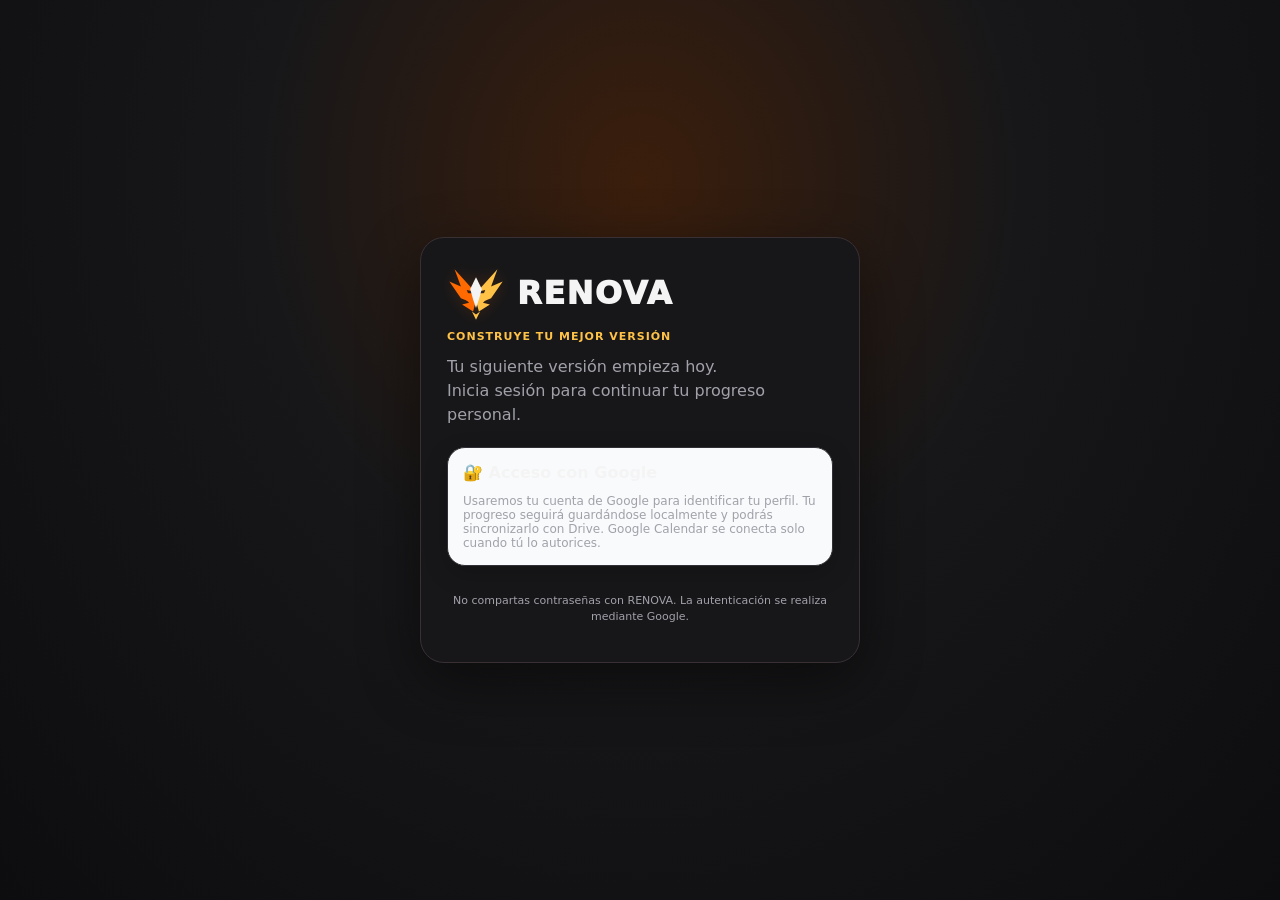
<file: Index.html>
<!doctype html>
<html lang="es">
<head>
<meta charset="utf-8">
<meta name="viewport" content="width=device-width,initial-scale=1,viewport-fit=cover">
<meta name="theme-color" content="#0D0D0F">
<meta name="apple-mobile-web-app-capable" content="yes">
<meta name="apple-mobile-web-app-status-bar-style" content="black-translucent">
<meta name="apple-mobile-web-app-title" content="RENOVA">
<link rel="manifest" href="manifest.webmanifest">
<link rel="icon" href="icon-192.png">
<title>RENOVA · Construye tu mejor versión</title>
<style>
:root{--bg:#0D0D0F;--card:#171719;--ink:#F4F4F5;--muted:#A1A1AA;--line:#303036;--accent:#FF6A00;--ok:#22C55E;--warn:#FFC247;--danger:#EF4444;--phoenix:#FF6A00;--phoenix-gold:#FFC247}
*{box-sizing:border-box}html{background:var(--bg)}body{margin:0;font-family:system-ui,-apple-system,Segoe UI,Roboto,Arial,sans-serif;color:var(--ink);background:radial-gradient(ellipse at top,#21150f 0%,var(--bg) 48%);padding-bottom:92px}
header{position:sticky;top:0;z-index:10;background:rgba(13,13,15,.92);backdrop-filter:blur(14px);padding:14px 16px 10px;border-bottom:1px solid var(--line)}
.top{display:flex;justify-content:space-between;align-items:center;gap:12px}.brand{font-weight:950;font-size:24px;letter-spacing:1.5px;color:var(--ink)}.sub{font-size:12px;color:var(--muted)}
.xp{font-size:12px;font-weight:800;background:#21150f;border:1px solid #5b321b;color:#ffc247;padding:7px 10px;border-radius:999px}
main{max-width:720px;margin:auto;padding:14px 14px 24px}.screen{display:none}.screen.active{display:block}
h1{font-size:28px;line-height:1.05;margin:8px 0 4px}.lead{color:var(--muted);margin:0 0 16px}
.card{background:linear-gradient(145deg,#19191c,#141416);border:1px solid var(--line);border-radius:18px;padding:15px;margin:10px 0;box-shadow:0 8px 24px rgba(0,0,0,.18)}
.row{display:flex;justify-content:space-between;align-items:center;gap:10px}.grid{display:grid;grid-template-columns:repeat(2,1fr);gap:10px}.stat{padding:13px;border-radius:15px;background:#202023;border:1px solid var(--line)}.num{font-size:24px;font-weight:900}.label{font-size:12px;color:var(--muted)}
.progress{height:10px;background:#303034;border-radius:999px;overflow:hidden}.bar{height:100%;background:linear-gradient(90deg,#ff6a00,#ffc247);width:0;transition:.25s}
.check{display:flex;align-items:center;gap:12px;padding:13px 0;border-bottom:1px solid var(--line)}.check:last-child{border:0}.check input{width:23px;height:23px;accent-color:#ff6a00}.check span{flex:1}.done{text-decoration:line-through;color:var(--muted)}
button,.btn{border:0;border-radius:12px;padding:11px 13px;font-weight:850;background:linear-gradient(100deg,#ff6a00,#ff8c22);color:#111113;cursor:pointer}.btn.secondary{background:#242427;color:#f4f4f5;border:1px solid var(--line)}.btn.danger{background:#3a1717;color:#fecaca;border:1px solid #6b2525}
input,textarea,select{width:100%;padding:11px 12px;border:1px solid #414146;border-radius:12px;background:#202023;color:var(--ink);font:inherit}textarea{min-height:95px;resize:vertical}
.formgrid{display:grid;grid-template-columns:1fr 1fr;gap:10px}.full{grid-column:1/-1}
.tag{font-size:11px;font-weight:800;border-radius:999px;padding:5px 8px;background:#352114;color:#ffc247}
.agenda-grid{display:grid;grid-template-columns:1fr 1fr;gap:8px}.agenda-item{border:1px solid var(--line);border-radius:14px;padding:11px;background:#202023}.agenda-time{font-size:12px;font-weight:900}.agenda-title{font-weight:800;margin-top:3px}.menu-box{border:1px solid var(--line);border-radius:14px;padding:12px;margin:9px 0}.menu-day{font-size:12px;color:var(--muted);font-weight:800}.menu-title{font-weight:900;margin:3px 0 5px}.pill-row{display:flex;gap:7px;flex-wrap:wrap}.pill{padding:7px 9px;border:1px solid var(--line);border-radius:999px;background:#242427;font-size:11px;font-weight:800}.mail-actions{display:grid;grid-template-columns:1fr 1fr;gap:8px}.mail-note{border-left:3px solid var(--ink);padding-left:10px}.nav{position:fixed;bottom:0;left:0;right:0;z-index:20;background:rgba(18,18,20,.97);backdrop-filter:blur(14px);border-top:1px solid var(--line);display:grid;grid-template-columns:repeat(7,1fr);padding:8px max(8px,env(safe-area-inset-left)) calc(8px + env(safe-area-inset-bottom));max-width:720px;margin:auto}
.nav button{background:transparent;color:#a1a1aa;padding:8px 3px;font-size:11px}.nav button.active{color:#ffc247;font-weight:900}.ico{display:block;font-size:19px;margin-bottom:2px}
.exercise{border:1px solid var(--line);border-radius:14px;padding:12px;margin:9px 0}.exercise .name{font-weight:900}.two{display:grid;grid-template-columns:1fr 1fr;gap:8px;margin-top:8px}
.toast{position:fixed;left:50%;bottom:82px;transform:translateX(-50%);background:#ffc247;color:#111113;padding:10px 14px;border-radius:999px;font-size:12px;display:none;z-index:30}.toast.show{display:block}
.small{font-size:12px;color:var(--muted)}.center{text-align:center}.empty{padding:24px;text-align:center;color:var(--muted)}
.account-chip{font-size:11px;font-weight:800;background:#242427;border:1px solid var(--line);color:#f4f4f5;padding:6px 9px;border-radius:999px;margin-top:5px;max-width:180px;overflow:hidden;text-overflow:ellipsis;white-space:nowrap}
.login-overlay{position:fixed;inset:0;z-index:100;background:radial-gradient(ellipse at 50% 20%,#3b1e0c 0%,#171719 42%,#0d0d0f 100%);display:flex;align-items:center;justify-content:center;padding:22px}
.login-card{width:min(440px,100%);background:#171719;border:1px solid #393034;border-radius:24px;padding:26px;box-shadow:0 18px 60px rgba(0,0,0,.45)}
.login-logo{display:flex;align-items:center;gap:12px;font-size:32px;font-weight:950;letter-spacing:1.5px;color:var(--ink);margin-bottom:8px}.login-logo .renova-mark{width:58px;height:58px}
.login-sub{color:var(--muted);line-height:1.5;margin:0 0 20px}
.google-wrap{display:flex;justify-content:center;margin:16px 0 10px}
.login-note{font-size:11px;color:var(--muted);text-align:center;line-height:1.45}
.profile-card{border-radius:20px}
.profile-main{display:flex;align-items:center;gap:12px}
.profile-avatar{width:46px;height:46px;border-radius:50%;display:flex;align-items:center;justify-content:center;background:#352114;color:#ffc247;font-size:22px;font-weight:900;overflow:hidden}
.profile-avatar img{width:100%;height:100%;object-fit:cover}
.profile-info{min-width:0;flex:1}
.profile-greeting{font-size:18px;font-weight:900;letter-spacing:-.3px}
.profile-email{overflow:hidden;text-overflow:ellipsis;white-space:nowrap}
.profile-status{font-size:11px;font-weight:800;margin-top:3px}
.profile-actions{display:flex;gap:8px;margin-top:12px}
.profile-actions .btn{flex:1;padding:10px 8px}


@media(min-width:600px){main{padding-left:20px;padding-right:20px}.nav{border-left:1px solid var(--line);border-right:1px solid var(--line);border-radius:18px 18px 0 0}}

/* RENOVA — identidad del fénix */
.renova-mark{width:42px;height:42px;flex:none;filter:drop-shadow(0 0 8px rgba(255,106,0,.18))}
.renova-mark .wing{fill:var(--phoenix,#FF6A00)}
.renova-mark .gold{fill:var(--phoenix-gold,#FFC247)}
.renova-mark .core{fill:#F4F4F5}
.renova-brand{display:flex;align-items:center;gap:10px;font-size:24px;font-weight:950;letter-spacing:1.5px;color:var(--ink)}
.renova-tagline{font-size:11px;letter-spacing:.3px;color:var(--muted);margin-top:3px}
.login-logo{display:flex;align-items:center;gap:12px;font-size:32px;font-weight:950;letter-spacing:1.5px;color:var(--ink);margin-bottom:8px}
.login-logo .renova-mark{width:58px;height:58px}

</style>
</head>
<body>

<div class="login-overlay" id="loginOverlay">
  <div class="login-card">
    <div class="login-logo"><svg class="renova-mark" viewBox="0 0 100 100" role="img" aria-label="Fénix RENOVA">
<path class="wing" d="M48 48 13 9 24 39 4 30 24 59 43 67 34 45Z"/>
<path class="gold" d="M52 48 87 9 76 39 96 30 76 59 57 67 66 45Z"/>
<path class="wing" d="M46 51 20 49 38 67 26 70 45 82 50 63Z"/>
<path class="gold" d="M54 51 80 49 62 67 74 70 55 82 50 63Z"/>
<path class="core" d="M50 23 60 43 55 61 50 76 45 61 40 43Z"/>
<path class="gold" d="M43 82 50 96 57 82 50 87Z"/>
</svg>
<span>RENOVA</span></div>
<div class="renova-tagline" style="color:#FFC247;font-weight:800;letter-spacing:1px;margin-bottom:12px">CONSTRUYE TU MEJOR VERSIÓN</div>
    <p class="login-sub">Tu siguiente versión empieza hoy.<br>Inicia sesión para continuar tu progreso personal.</p>
    <div class="card" style="margin:0 0 14px;background:#f9fafb">
      <b>🔐 Acceso con Google</b>
      <p class="small" style="margin-bottom:0">Usaremos tu cuenta de Google para identificar tu perfil. Tu progreso seguirá guardándose localmente y podrás sincronizarlo con Drive. Google Calendar se conecta solo cuando tú lo autorices.</p>
    </div>
    <div class="google-wrap"><div id="googleSignInButton"></div></div>
    <p class="login-note">No compartas contraseñas con RENOVA. La autenticación se realiza mediante Google.</p>
  </div>
</div>


<div class="card profile-card" id="profileCard" style="display:none;margin:12px 18px 0">
  <div class="profile-main">
    <div class="profile-avatar" id="profileAvatar">👤</div>
    <div class="profile-info">
      <div class="profile-greeting">Hola, <span id="profileName">Alexander</span> 👋</div>
      <div class="small" id="profileEmail">Cuenta de Google</div>
      <div class="profile-status" id="profileStatus">🔐 Sesión activa</div>
    </div>
  </div>
  <div class="profile-actions">
    <button class="btn secondary" onclick="showAccountInfo()">Mi cuenta</button>
    <button class="btn secondary" onclick="logoutReset12()">Cerrar sesión</button>
  </div>
</div>
<header><div class="top"><div><div class="renova-brand"><svg class="renova-mark" viewBox="0 0 100 100" role="img" aria-label="Fénix RENOVA">
<path class="wing" d="M48 48 13 9 24 39 4 30 24 59 43 67 34 45Z"/>
<path class="gold" d="M52 48 87 9 76 39 96 30 76 59 57 67 66 45Z"/>
<path class="wing" d="M46 51 20 49 38 67 26 70 45 82 50 63Z"/>
<path class="gold" d="M54 51 80 49 62 67 74 70 55 82 50 63Z"/>
<path class="core" d="M50 23 60 43 55 61 50 76 45 61 40 43Z"/>
<path class="gold" d="M43 82 50 96 57 82 50 87Z"/>
</svg>
<span>RENOVA</span></div><div class="renova-tagline">Construye tu mejor versión.</div><div class="sub">84 días · constancia sobre perfección</div></div><div><div class="xp" id="xpPill">0 XP · Nivel 1</div><div class="account-chip" id="accountChip" style="display:none"></div><div class="sub" style="text-align:right;margin-top:3px">🟠 Datos guardados en este dispositivo</div></div></div></header>

<main>
<section id="home" class="screen active">
  <h1>Hoy importa.</h1><p class="lead" id="todayLabel"></p>
  <div class="card">
    <div class="row"><b>Progreso de hoy</b><span id="dayPct">0%</span></div>
    <div class="progress" style="margin-top:10px"><div class="bar" id="dayBar"></div></div>
  </div>
  <div class="grid">
    <div class="stat"><div class="num" id="streak">0</div><div class="label">días de racha</div></div>
    <div class="stat"><div class="num" id="dayNum">1/84</div><div class="label">día del RESET</div></div>
    <div class="stat"><div class="num" id="weightHome">—</div><div class="label">peso actual</div></div>
    <div class="stat"><div class="num" id="waistHome">—</div><div class="label">cintura</div></div>
  </div>
  <div class="card"><div class="row"><b>Mensaje del día</b><span class="tag">RENOVA</span></div><p id="quote">No necesitas hacerlo perfecto. Necesitas hacerlo hoy.</p></div>
  <button style="width:100%;margin-top:4px" onclick="show('check')">✓ HACER MI CHECKLIST</button><button class="btn secondary" style="width:100%;margin-top:8px" onclick="show('agenda')">📅 VER MI AGENDA</button>
</section>

<section id="check" class="screen">
  <h1>Checklist</h1><p class="lead">Marca lo que sí hiciste. Sin drama si algo queda pendiente.</p>
  <div class="card" id="checks"></div>
  <div class="card"><div class="row"><b>➕ Mis hábitos</b><span class="tag">Personalizable</span></div><p class="small">Agrega acciones que quieras convertir en parte del RESET.</p><div class="two"><input id="newHabit" placeholder="Ej. 10 min de lectura"><button class="btn" onclick="addHabit()">Agregar</button></div><div id="customHabits" style="margin-top:8px"></div></div>
  <div class="card">
    <b>Datos rápidos</b>
    <div class="formgrid" style="margin-top:10px">
      <div><label class="small">Pasos</label><input id="steps" type="number" min="0" placeholder="8000"></div>
      <div><label class="small">Agua (L)</label><input id="water" type="number" min="0" step=".1" placeholder="2.5"></div>
      <div><label class="small">Sueño (h)</label><input id="sleep" type="number" min="0" step=".1" placeholder="7"></div>
      <div><label class="small">Calorías (opcional)</label><input id="calories" type="number" min="0" placeholder="2000"></div>
      <div class="full"><label class="small">Nota del día</label><textarea id="note" placeholder="¿Cómo te fue hoy?"></textarea></div>
    </div>
    <button style="margin-top:10px;width:100%" onclick="saveDay()">Guardar día</button>
  </div>
</section>

<section id="food" class="screen">
  <h1>Nutrición</h1><p class="lead">Menús rotativos, cantidades claras y opciones sencillas. Sin pescado.</p>
  <div class="card"><b>Objetivo inicial</b><div class="grid" style="margin-top:10px">
    <div class="stat"><div class="num">≈ 2.000</div><div class="label">kcal orientativas</div></div>
    <div class="stat"><div class="num">150–170 g</div><div class="label">proteína/día</div></div>
  </div><p class="small" style="margin-bottom:0">Es un punto de partida, no una prescripción médica. Ajusta según evolución y acompañamiento profesional.</p></div>
  <div class="card"><div class="row"><b>Menú de hoy</b><span class="tag" id="menuDayTag">Día 1</span></div><div id="todayMenu"></div></div>
  <div class="card"><b>Rotación de 7 días</b><div id="weekMenus"></div></div>
  <div class="card"><div class="row"><b>🛒 Lista de compras</b><button class="btn secondary" onclick="generateShoppingList()">Generar</button></div><div id="shoppingList" class="small" style="margin-top:10px">Genera una lista según los menús de la semana.</div></div>
</section>

<section id="gym" class="screen">
  <h1>Entrenamiento</h1><p class="lead">Vuelve progresivamente. La primera meta es recuperar el hábito.</p>
  <div class="card"><b>Semana actual</b><p class="small">Objetivo: fuerza 4 días la primera semana y subir gradualmente. Si hay dolor inusual, detente y consulta.</p></div>
  <div id="exercises"></div>
</section>

<section id="agenda" class="screen">
  <h1>Mi agenda</h1><p class="lead">Organiza comida, entrenamiento, descanso y mediciones. Puedes llevarlo a Google Calendar.</p>
  <div class="card"><div class="row"><b>Google Calendar</b><span class="tag" id="calendarTag">LOCAL</span></div><p class="small">RENOVA solo accederá a Calendar cuando pulses conectar. Podrá consultar y crear eventos en tus calendarios autorizados.</p><div class="two"><button class="btn secondary" onclick="connectCalendar()">📅 Conectar</button><button class="btn" onclick="syncCalendarWeek()">☁️ Sincronizar semana</button></div><div id="calendarStatus" class="small" style="margin-top:8px"></div></div>
  <div class="card"><div class="row"><b>Agenda de hoy</b><span class="tag">RENOVA</span></div><div id="todayAgenda" class="agenda-grid" style="margin-top:10px"></div></div>
  <div class="card"><div class="row"><b>➕ Nueva reunión / evento</b><span class="tag">CALENDAR</span></div>
    <div class="formgrid" style="margin-top:10px">
      <div style="grid-column:1/-1"><label class="small">Título</label><input id="eventTitle" placeholder="Ej. Reunión equipo JSA"></div>
      <div><label class="small">Fecha</label><input id="eventDate" type="date"></div>
      <div><label class="small">Hora inicio</label><input id="eventStart" type="time" value="08:00" onchange="calcEventTimes()"></div>
      <div><label class="small">Duración</label><select id="eventDuration" onchange="calcEventTimes()"><option value="30">30 min</option><option value="45">45 min</option><option value="60" selected>1 hora</option><option value="90">1 h 30 min</option><option value="120">2 horas</option><option value="custom">Personalizada</option></select></div>
      <div id="eventEndWrap" style="display:none"><label class="small">Hora fin</label><input id="eventEnd" type="time" value="09:00"></div>
      <div style="grid-column:1/-1"><label class="small">Lugar</label><input id="eventLocation" placeholder="Ej. Oficina SuperGIROS Cartagena"></div>
      <div style="grid-column:1/-1"><label class="small">Invitados (correos separados por coma)</label><input id="eventAttendees" type="text" placeholder="correo@ejemplo.com"></div>
      <div><label class="small">Recordatorio</label><select id="eventReminder"><option value="10">10 min antes</option><option value="30" selected>30 min antes</option><option value="60">1 hora antes</option><option value="1440">1 día antes</option></select></div>
      <div><label class="small">Repetición</label><select id="eventRepeat"><option value="none" selected>No repetir</option><option value="weekly">Cada semana</option><option value="monthly">Cada mes</option></select></div>
      <div style="grid-column:1/-1;display:flex;gap:8px;align-items:center"><input id="eventMeet" type="checkbox" style="width:auto"><label for="eventMeet" class="small">🎥 Crear enlace de Google Meet</label></div>
      <div style="grid-column:1/-1"><label class="small">Descripción</label><textarea id="eventDescription" rows="3" placeholder="Agenda, temas o notas de la reunión"></textarea></div>
    </div>
    <button class="btn" style="width:100%;margin-top:10px" onclick="createCalendarEventFromForm()">📅 Agendar en Google Calendar</button>
    <div id="eventCreateStatus" class="small" style="margin-top:8px"></div>
  </div>
  <div class="card"><b>Próximos eventos de Google Calendar</b><div id="calendarEvents" class="small" style="margin-top:10px"><div class="empty">Conecta Calendar para ver tus próximos eventos.</div></div></div>
  <div class="card"><b>Horarios personalizables</b><div class="formgrid" style="margin-top:10px"><div><label class="small">Desayuno</label><input id="timeBreakfast" type="time" value="07:00"></div><div><label class="small">Almuerzo</label><input id="timeLunch" type="time" value="13:00"></div><div><label class="small">Entrenamiento</label><input id="timeGym" type="time" value="19:00"></div><div><label class="small">Cena</label><input id="timeDinner" type="time" value="21:15"></div><div><label class="small">Dormir</label><input id="timeSleep" type="time" value="23:00"></div><div><label class="small">Medición semanal</label><input id="timeMeasure" type="time" value="06:00"></div></div><button class="btn secondary" style="width:100%;margin-top:10px" onclick="saveAgendaSettings()">Guardar horarios</button></div>
</section>

<section id="mail" class="screen">
  <h1>Correo corporativo</h1>
  <p class="lead">Acceso rápido a tu correo Zimbra y herramientas para convertir correos en acciones.</p>
  <div class="card">
    <div class="row"><b>📧 Zimbra</b><span class="tag">CORPORATIVO</span></div>
    <p class="small">Tu correo está alojado en Zimbra. RENOVA no guarda tu contraseña ni la expone en GitHub.</p>
    <div class="mail-actions" style="margin-top:10px">
      <a class="btn" href="https://correo.sithonduras.com/" target="_blank" rel="noopener">📥 Abrir correo</a>
      <button class="btn secondary" onclick="openZimbraCompose()">✉️ Redactar</button>
    </div>
  </div>
  <div class="card">
    <div class="row"><b>🔐 Conexión segura</b><span class="tag">IMAP</span></div>
    <div class="pill-row" style="margin-top:10px"><span class="pill">Servidor: mail.sithonduras.com</span><span class="pill">Puerto: 993</span><span class="pill">SSL/TLS</span></div>
    <p class="small mail-note" style="margin-top:10px">La lectura y envío directos dentro de RESET 12 requieren un backend seguro o una API de Zimbra habilitada por TI. No introduzcas tu contraseña aquí mientras esa conexión no esté implementada.</p>
  </div>
  <div class="card">
    <div class="row"><b>📅 Correo → Agenda</b><span class="tag">PRODUCTIVIDAD</span></div>
    <p class="small">Cuando recibas una invitación o una reunión, abre el correo y usa Google Calendar desde la pestaña Agenda para crear el evento. En la siguiente fase podremos automatizar este flujo si TI habilita la API de Zimbra.</p>
    <button class="btn secondary" style="width:100%;margin-top:8px" onclick="show('agenda')">📅 Ir a Agenda</button>
  </div>
  <div class="card">
    <b>📋 Datos para TI</b>
    <p class="small">Para integrar lectura/envío dentro de RESET 12 necesitamos confirmar SMTP y, si existe, acceso a la API de Zimbra. No necesitamos tu contraseña.</p>
    <button class="btn secondary" style="width:100%;margin-top:8px" onclick="copyMailTech()">📋 Copiar solicitud técnica</button>
    <div id="mailTechStatus" class="small" style="margin-top:8px"></div>
  </div>
</section>

<section id="progress" class="screen">
  <h1>Progreso</h1><p class="lead">Mide tendencia, no un solo número.</p>
  <div class="card">
    <div class="formgrid">
      <div><label class="small">Peso (kg)</label><input id="weight" type="number" step=".1" min="0"></div>
      <div><label class="small">Cintura (cm)</label><input id="waist" type="number" step=".1" min="0"></div>
    </div>
    <button style="width:100%;margin-top:10px" onclick="saveProgress()">Guardar medición</button>
  </div>
  <div class="card"><b>Tendencia</b><div id="trend" style="margin-top:10px"></div></div><div class="card"><b>Historial</b><div id="history"></div></div>
  <div class="card"><div class="row"><b>☁️ Google Drive</b><span class="tag" id="syncTag">LOCAL</span></div>
<p class="small">Tu progreso se guarda en este teléfono. Antes de sincronizar, verifica que el perfil local tenga tus datos actuales. RENOVA actualizará el mismo respaldo para evitar duplicados.</p>
<div class="two" style="margin-top:10px">
  <button class="btn secondary" onclick="connectDrive()">☁️ Conectar Drive</button>
  <button class="btn" onclick="backupDrive()">Guardar ahora</button>
</div>
<div id="driveStatus" class="small" style="margin-top:8px"></div>
</div>
<div class="card"><b>Backup</b><p class="small">Exporta tus datos para no depender de un solo teléfono.</p>
    <div class="two"><button class="btn secondary" onclick="exportData()">Exportar</button><label class="btn secondary center">Importar<input type="file" accept=".json" onchange="importData(event)" style="display:none"></label></div>
  </div>
  <div class="card"><button class="btn danger" style="width:100%" onclick="resetAll()">Borrar todos los datos</button></div>
</section>
</main>

<nav class="nav">
 <button data-tab="home" class="active" onclick="show('home')"><span class="ico">⌂</span>Inicio</button>
 <button data-tab="check" onclick="show('check')"><span class="ico">✓</span>Hoy</button>
 <button data-tab="food" onclick="show('food')"><span class="ico">🍽</span>Comida</button>
 <button data-tab="gym" onclick="show('gym')"><span class="ico">🏋</span>Gym</button>
 <button data-tab="agenda" onclick="show('agenda')"><span class="ico">📅</span>Agenda</button>
 <button data-tab="mail" onclick="show('mail')"><span class="ico">✉️</span>Correo</button>
 <button data-tab="progress" onclick="show('progress')"><span class="ico">↗</span>Progreso</button>
</nav>
<div id="toast" class="toast"></div>

<script src="https://accounts.google.com/gsi/client" async defer></script>
<script>
const BASE_KEY='reset12_v5';
const CLIENT_ID='800988810295-el6fi6505u0djs46um3i681qhdlu8pf2.apps.googleusercontent.com';
let currentUser=null;
let KEY=BASE_KEY;
let startKey='reset12_start';
const checklist=[
 ['water','Tomé suficiente agua'],['protein','Cumplí mi proteína del día'],['meals','Respeté mis 3 comidas'],['steps','Cumplí mis pasos'],['training','Entrené / hice actividad'],['sleep','Dormí lo planificado'],['discipline','Evité picoteos innecesarios'],['mind','Hice algo positivo por mí']
];
const exercises=[
 ['Día 1 · Tren superior','Press pecho','Remo','Press hombro','Jalón al pecho','Bíceps','Tríceps'],
 ['Día 2 · Tren inferior','Prensa','Peso muerto rumano','Extensión de cuádriceps','Curl femoral','Gemelos','Caminata 10–15 min'],
 ['Día 3 · Descanso activo','Caminata 30–45 min','Movilidad 10 min'],
 ['Día 4 · Tren superior','Press inclinado','Remo sentado','Elevaciones laterales','Jalón','Bíceps','Tríceps'],
 ['Día 5 · Tren inferior','Sentadilla/prensa','Peso muerto rumano','Extensión','Curl femoral','Gemelos','Caminata 10–20 min']
];
let data={days:{},measurements:[],xp:0,customHabits:[],agenda:{breakfast:'07:00',lunch:'13:00',gym:'19:00',dinner:'21:15',sleep:'23:00',measure:'06:00'},shoppingList:[]};
function userKey(email,suffix){return suffix+'_'+encodeURIComponent(email.toLowerCase())}
function loadUserData(email){
  const scopedKey=userKey(email,BASE_KEY), scopedStart=userKey(email,'reset12_start');
  if(!localStorage.getItem(scopedKey)){
    const legacy=localStorage.getItem(BASE_KEY);
    if(legacy)localStorage.setItem(scopedKey,legacy);
    const legacyStart=localStorage.getItem('reset12_start');
    if(legacyStart)localStorage.setItem(scopedStart,legacyStart);
  }
  KEY=scopedKey; startKey=scopedStart;
  try{data=JSON.parse(localStorage.getItem(KEY)||'{"days":{},"measurements":[],"xp":0}');data.customHabits ||= [];data.agenda ||= {breakfast:'07:00',lunch:'13:00',gym:'19:00',dinner:'21:15',sleep:'23:00',measure:'06:00'};data.shoppingList ||= []}
  catch{data={days:{},measurements:[],xp:0,customHabits:[],agenda:{breakfast:'07:00',lunch:'13:00',gym:'19:00',dinner:'21:15',sleep:'23:00',measure:'06:00'},shoppingList:[]}}
  data.customHabits ||= []; data.agenda ||= {breakfast:'07:00',lunch:'13:00',gym:'19:00',dinner:'21:15',sleep:'23:00',measure:'06:00'}; data.shoppingList ||= []
}

function today(){
  const d=new Date();
  const y=d.getFullYear(),m=String(d.getMonth()+1).padStart(2,'0'),day=String(d.getDate()).padStart(2,'0');
  return `${y}-${m}-${day}`;
}
function getDay(){data.days[today()] ||= {checks:{},steps:'',water:'',sleep:'',calories:'',note:'',exercises:{}};return data.days[today()]}
let syncTimer=null;
function save(){
  localStorage.setItem(KEY,JSON.stringify(data));
  scheduleAutoBackup();
}
function scheduleAutoBackup(){
  if(!driveToken)return;
  clearTimeout(syncTimer);
  syncTimer=setTimeout(()=>backupDrive(true),1800);
}
function toast(t){let e=document.getElementById('toast');e.textContent=t;e.classList.add('show');setTimeout(()=>e.classList.remove('show'),1600)}
function show(id){
 document.querySelectorAll('.screen').forEach(x=>x.classList.remove('active'));document.getElementById(id).classList.add('active');
 document.querySelectorAll('.nav button').forEach(x=>x.classList.toggle('active',x.dataset.tab===id));
 render();
}
function render(){
 let d=getDay();
 document.getElementById('todayLabel').textContent=new Date().toLocaleDateString('es-CO',{weekday:'long',day:'numeric',month:'long'});
 const n=checklist.filter(x=>d.checks[x[0]]).length,p=Math.round(n/checklist.length*100);
 document.getElementById('dayPct').textContent=p+'%';document.getElementById('dayBar').style.width=p+'%';
 document.getElementById('dayNum').textContent=dayIndex()+'/84';
 document.getElementById('streak').textContent=streak();
 const last=data.measurements.at(-1);document.getElementById('weightHome').textContent=last?last.weight+' kg':'—';document.getElementById('waistHome').textContent=last?last.waist+' cm':'—';
 document.getElementById('xpPill').textContent=data.xp+' XP · Nivel '+(Math.floor(data.xp/500)+1);
 const baseChecks=checklist.map(([k,t])=>`<label class="check"><input type="checkbox" ${d.checks[k]?'checked':''} onchange="toggleCheck('${k}',this.checked)"><span class="${d.checks[k]?'done':''}">${t}</span></label>`).join(''); document.getElementById('checks').innerHTML=baseChecks; document.getElementById('customHabits').innerHTML=(data.customHabits||[]).map((h,i)=>`<div class="check"><input type="checkbox" ${d.checks['custom_'+i]?'checked':''} onchange="toggleCheck('custom_${i}',this.checked)"><span class="${d.checks['custom_'+i]?'done':''}">${h}</span><button class="btn danger" style="padding:6px 8px" onclick="removeHabit(${i})">×</button></div>`).join('');
 ['steps','water','sleep','calories','note'].forEach(k=>document.getElementById(k).value=d[k]||'');
 document.getElementById('weight').value=last?.weight||'';document.getElementById('waist').value=last?.waist||'';
 renderExercises();renderHistory();renderTrend();renderMenus();renderAgenda();renderCalendarEvents();
}
function toggleCheck(k,v){let d=getDay();if(d.checks[k]===v)return;d.checks[k]=v;data.xp+=v?25:-25;if(data.xp<0)data.xp=0;save();render();toast(v?'✓ Hecho · +25 XP':'Marcado como pendiente')}
function saveDay(){let d=getDay();['steps','water','sleep','calories','note'].forEach(k=>d[k]=document.getElementById(k).value);save();toast('Día guardado');render()}
function renderExercises(){
 const idx=((dayIndex()-1)%5), arr=exercises[idx];
 document.getElementById('exercises').innerHTML=`<div class="card"><b>${arr[0]}</b><div class="small">Registra peso y repeticiones para aprender de tu progreso.</div></div>`+
 arr.slice(1).map((name,i)=>{let k='e'+i,v=getDay().exercises[k]||{};return `<div class="exercise"><div class="name">${name}</div><div class="two"><input placeholder="kg" type="number" step=".5" value="${v.kg||''}" onchange="ex('${k}','kg',this.value)"><input placeholder="reps" type="number" value="${v.reps||''}" onchange="ex('${k}','reps',this.value)"></div></div>`}).join('');
}
function ex(k,f,v){getDay().exercises[k]||={};getDay().exercises[k][f]=v;save()}
function saveProgress(){let w=parseFloat(document.getElementById('weight').value),wa=parseFloat(document.getElementById('waist').value);if(!w||!wa){toast('Completa peso y cintura');return}data.measurements.push({date:today(),weight:w,waist:wa});save();toast('Medición guardada');render()}
function renderTrend(){const e=document.getElementById('trend');if(!e)return;if(data.measurements.length<2){e.innerHTML='<div class="empty">Registra al menos 2 mediciones para ver tendencia.</div>';return}const a=data.measurements.slice(-6);const first=a[0],last=a[a.length-1],dw=(last.weight-first.weight).toFixed(1),dc=(last.waist-first.waist).toFixed(1);e.innerHTML=`<div class="grid"><div class="stat"><div class="num">${dw>0?'+':''}${dw} kg</div><div class="label">cambio de peso</div></div><div class="stat"><div class="num">${dc>0?'+':''}${dc} cm</div><div class="label">cambio de cintura</div></div></div><div class="small" style="margin-top:10px">${a.map(x=>`${x.date}: ${x.weight} kg · ${x.waist} cm`).join('<br>')}</div>`}
function renderHistory(){let h=document.getElementById('history');if(!data.measurements.length){h.innerHTML='<div class="empty">Aún no hay mediciones.</div>';return}h.innerHTML=data.measurements.slice().reverse().map(x=>`<div class="check"><span><b>${x.date}</b><br><span class="small">${x.weight} kg · ${x.waist} cm cintura</span></span></div>`).join('')}
function dayIndex(){if(!localStorage.getItem(startKey))localStorage.setItem(startKey,today());let a=new Date(localStorage.getItem(startKey)),b=new Date(today());return Math.min(84,Math.max(1,Math.floor((b-a)/86400000)+1))}
function streak(){
  let s=0;
  const d=new Date();
  d.setHours(12,0,0,0);
  for(let i=0;i<84;i++){
    const k=`${d.getFullYear()}-${String(d.getMonth()+1).padStart(2,'0')}-${String(d.getDate()).padStart(2,'0')}`;
    const x=data.days[k];
    if(!x)break;
    const n=checklist.filter(q=>x.checks?.[q[0]]).length;
    if(n<5)break;
    s++;
    d.setDate(d.getDate()-1);
  }
  return s;
}
function exportData(){let blob=new Blob([JSON.stringify({data,start:localStorage.getItem(startKey)},null,2)],{type:'application/json'}),a=document.createElement('a');a.href=URL.createObjectURL(blob);a.download='RENOVA-backup-'+today()+'.json';a.click();URL.revokeObjectURL(a.href)}
function importData(e){let f=e.target.files[0];if(!f)return;let r=new FileReader();r.onload=()=>{try{let o=JSON.parse(r.result);data=o.data;localStorage.setItem(startKey,o.start||today());save();render();toast('Backup importado')}catch{toast('Archivo no válido')}};r.readAsText(f)}
function resetAll(){if(confirm('¿Borrar todos tus datos de RENOVA? Esta acción no se puede deshacer.')){localStorage.removeItem(KEY);localStorage.removeItem(startKey);location.reload()}}

const MENUS=[
 {title:'Día 1 · Pollo & arroz',items:['Desayuno: 3 huevos + 2 claras + arepa pequeña + fruta','Almuerzo: 180 g pollo + 150 g arroz cocido + ensalada + 1 cdita aceite','Cena: 180 g carne magra + papa mediana + verduras']},
 {title:'Día 2 · Carne & papa',items:['Desayuno: 2 huevos + 120 g claras + avena + banano pequeño','Almuerzo: 180 g carne magra + 250 g papa + ensalada','Cena: 180 g pollo + 120 g arroz cocido + verduras']},
 {title:'Día 3 · Pollo & pasta',items:['Desayuno: tortilla de 3 huevos + queso bajo en grasa + fruta','Almuerzo: 180 g pollo + 140 g pasta cocida + verduras','Cena: 180 g carne magra + 200 g papa + ensalada']},
 {title:'Día 4 · Arroz & huevos',items:['Desayuno: 3 huevos + 2 claras + arepa + fruta','Almuerzo: 180 g carne magra + 150 g arroz + ensalada','Cena: 180 g pollo + 200 g papa + verduras']},
 {title:'Día 5 · Pollo & arepa',items:['Desayuno: 3 huevos + queso + arepa pequeña + fruta','Almuerzo: 180 g pollo + 150 g arroz + ensalada','Cena: 180 g carne magra + papa + verduras']},
 {title:'Día 6 · Flexible controlado',items:['Desayuno: huevos + avena + fruta','Almuerzo: proteína magra 180 g + carbohidrato 1 porción + verduras','Cena: proteína magra 180 g + verduras + carbohidrato pequeño']},
 {title:'Día 7 · Recuperación',items:['Desayuno: huevos + arepa + fruta','Almuerzo: pollo 180 g + arroz 150 g + ensalada','Cena: carne magra 180 g + papa + verduras']}
];
function renderMenus(){const idx=(dayIndex()-1)%7,m=MENUS[idx];const tm=document.getElementById('todayMenu');if(tm)tm.innerHTML=m.items.map(x=>`<div class="check"><span>${x}</span></div>`).join('');const tag=document.getElementById('menuDayTag');if(tag)tag.textContent='Día '+(idx+1);const wm=document.getElementById('weekMenus');if(wm)wm.innerHTML=MENUS.map((x,i)=>`<div class="menu-box"><div class="menu-day">DÍA ${i+1}</div><div class="menu-title">${x.title}</div><div class="small">${x.items.join(' · ')}</div></div>`).join('')}
function generateShoppingList(){const list=['Huevos','Pollo','Carne magra','Arroz','Papa','Avena','Arepas','Pasta','Frutas','Verduras variadas','Queso bajo en grasa','Aceite de oliva'];data.shoppingList=list;save();const e=document.getElementById('shoppingList');if(e)e.innerHTML='<div class="pill-row">'+list.map(x=>`<span class="pill">${x}</span>`).join('')+'</div>';toast('Lista de compras generada')}
function addHabit(){const e=document.getElementById('newHabit'),v=(e.value||'').trim();if(!v)return;data.customHabits.push(v);e.value='';save();render();toast('Hábito agregado · +25 XP al cumplirlo')}
function removeHabit(i){if(confirm('¿Eliminar este hábito?')){data.customHabits.splice(i,1);save();render()}}
function openZimbraCompose(){window.open('https://correo.sithonduras.com/','_blank','noopener');toast('Abre Zimbra para redactar tu correo')}
async function copyMailTech(){const t='Hola, necesito evaluar una integración segura de mi correo corporativo con una aplicación de productividad. ¿Me pueden confirmar: 1) servidor SMTP, 2) puerto SMTP, 3) tipo de seguridad (SSL/TLS/STARTTLS), y 4) si está habilitado el acceso a la API REST de Zimbra o algún mecanismo de autenticación para aplicaciones externas? No necesito compartir ninguna contraseña.';try{await navigator.clipboard.writeText(t);document.getElementById('mailTechStatus').textContent='✅ Solicitud copiada. No incluye contraseña.';toast('Solicitud copiada')}catch{document.getElementById('mailTechStatus').textContent=t}}
function saveAgendaSettings(){data.agenda={breakfast:document.getElementById('timeBreakfast').value,lunch:document.getElementById('timeLunch').value,gym:document.getElementById('timeGym').value,dinner:document.getElementById('timeDinner').value,sleep:document.getElementById('timeSleep').value,measure:document.getElementById('timeMeasure').value};save();renderAgenda();toast('Horarios guardados')}
function renderAgenda(){const a=data.agenda||{},vals={timeBreakfast:a.breakfast||'07:00',timeLunch:a.lunch||'13:00',timeGym:a.gym||'19:00',timeDinner:a.dinner||'21:15',timeSleep:a.sleep||'23:00',timeMeasure:a.measure||'06:00'};Object.entries(vals).forEach(([id,v])=>{const e=document.getElementById(id);if(e)e.value=v});const e=document.getElementById('todayAgenda');if(!e)return;const items=[['🍳',a.breakfast||'07:00','Desayuno'],['🍛',a.lunch||'13:00','Almuerzo'],['🏋️',a.gym||'19:00','Entrenamiento'],['🥗',a.dinner||'21:15','Cena'],['😴',a.sleep||'23:00','Dormir'],['📏',a.measure||'06:00','Medición semanal']];e.innerHTML=items.map(x=>`<div class="agenda-item"><div class="agenda-time">${x[0]} ${x[1]}</div><div class="agenda-title">${x[2]}</div></div>`).join('')}
let calendarToken=null;const CALENDAR_SCOPE='https://www.googleapis.com/auth/calendar.events';
function calendarMsg(t){const e=document.getElementById('calendarStatus');if(e)e.textContent=t}
function setCalendarTag(t){const e=document.getElementById('calendarTag');if(e)e.textContent=t}
function connectCalendar(){if(!currentUser){toast('Primero inicia sesión con Google');return}if(!window.google?.accounts?.oauth2){calendarMsg('Google todavía está cargando.');return}window._calendarTokenClient=google.accounts.oauth2.initTokenClient({client_id:CLIENT_ID,scope:CALENDAR_SCOPE,callback:async(resp)=>{if(resp.error){console.error('Calendar OAuth error',resp);calendarMsg('❌ No se pudo autorizar Calendar: '+(resp.error_description||resp.error));setCalendarTag('LOCAL');return}calendarToken=resp.access_token;sessionStorage.setItem('reset12_calendar_token',calendarToken);localStorage.setItem(userKey(currentUser.email,'reset12_calendar_connected'),'1');setCalendarTag('CLOUD');calendarMsg('🟢 Google Calendar conectado en esta sesión.');toast('Calendar conectado');await renderCalendarEvents()}});window._calendarTokenClient.requestAccessToken({prompt:''})}
async function calendarFetch(url,options={}){if(!calendarToken)throw new Error('NO_CAL_TOKEN');options.headers=Object.assign({},options.headers||{},{Authorization:'Bearer '+calendarToken,'Content-Type':'application/json'});const r=await fetch(url,options);if(r.status===401){calendarToken=null;setCalendarTag('LOCAL');throw new Error('CAL_AUTH_EXPIRED')}if(!r.ok){const body=await r.text();console.error('Calendar API error',r.status,body);throw new Error('CAL_API_'+r.status+'_'+body)}return r}
function isoFor(date,time){return new Date(`${date}T${time||'07:00'}:00-05:00`).toISOString()}
function eventId(date,type){return ('reset12'+date.replace(/-/g,'')+type).replace(/[^a-v0-9]/gi,'').toLowerCase()}
function calendarEvent(date,type,time,title,duration){const start=isoFor(date,time),end=new Date(new Date(start).getTime()+duration*60000).toISOString();return {id:eventId(date,type),summary:'RENOVA · '+title,description:'Evento creado por RENOVA · Construye tu mejor versión.',start:{dateTime:start,timeZone:'America/Bogota'},end:{dateTime:end,timeZone:'America/Bogota'},reminders:{useDefault:true}}}
async function insertCalendarEvent(ev,notify=false){const qs='sendUpdates='+(notify?'all':'none');try{await calendarFetch('https://www.googleapis.com/calendar/v3/calendars/primary/events?'+qs,{method:'POST',body:JSON.stringify(ev)});return true}catch(e){if(String(e.message).includes('CAL_API_409'))return true;throw e}}
async function syncCalendarWeek(){if(!calendarToken){calendarMsg('Conecta Google Calendar primero.');toast('Pulsa Conectar');return}try{calendarMsg('Sincronizando 7 días…');const a=data.agenda||{};const todayD=new Date();const jobs=[['breakfast','desayuno','Desayuno',30],['lunch','almuerzo','Almuerzo',45],['gym','gym','Entrenamiento',120],['dinner','cena','Cena',30],['sleep','sleep','Dormir',480]];for(let i=0;i<7;i++){const d=new Date(todayD);d.setDate(todayD.getDate()+i);const date=`${d.getFullYear()}-${String(d.getMonth()+1).padStart(2,'0')}-${String(d.getDate()).padStart(2,'0')}`;for(const [key,type,title,dur] of jobs)await insertCalendarEvent(calendarEvent(date,type,a[key],title,dur),false)}calendarMsg('🟢 Semana sincronizada sin duplicar eventos.');toast('Semana enviada a Calendar');await renderCalendarEvents()}catch(e){console.error(e);calendarMsg('❌ Error Calendar: '+(e.message||'revisa el permiso y la API'));toast('Error con Calendar')}}
function escHtml(v){return String(v||'').replace(/[&<>'"]/g,c=>({'&':'&amp;','<':'&lt;','>':'&gt;',"'":'&#39;','"':'&quot;'}[c]))}
function setDefaultEventDate(){const e=document.getElementById('eventDate');if(e&&!e.value)e.value=today()}
function calcEventTimes(){const d=document.getElementById('eventDuration')?.value;const wrap=document.getElementById('eventEndWrap');if(wrap)wrap.style.display=d==='custom'?'block':'none';if(d!=='custom'){const st=document.getElementById('eventStart')?.value||'08:00';const [h,m]=st.split(':').map(Number);const end=new Date(2000,0,1,h,m);end.setMinutes(end.getMinutes()+Number(d||60));const e=document.getElementById('eventEnd');if(e)e.value=String(end.getHours()).padStart(2,'0')+':'+String(end.getMinutes()).padStart(2,'0')}}
function eventDurationMinutes(start,end){const [sh,sm]=start.split(':').map(Number),[eh,em]=end.split(':').map(Number);let mins=(eh*60+em)-(sh*60+sm);if(mins<=0)mins+=1440;return mins}
function makeRecurrence(repeat,date){if(repeat==='weekly')return ['RRULE:FREQ=WEEKLY'];if(repeat==='monthly')return ['RRULE:FREQ=MONTHLY'];return undefined}
async function createCalendarEventFromForm(){
  if(!calendarToken){calendarMsg('Conecta Google Calendar primero.');toast('Pulsa Conectar');return}
  const title=(document.getElementById('eventTitle')?.value||'').trim(),date=document.getElementById('eventDate')?.value||today(),startTime=document.getElementById('eventStart')?.value||'08:00',durationSel=document.getElementById('eventDuration')?.value||'60';
  if(!title){toast('Escribe el título del evento');document.getElementById('eventTitle')?.focus();return}
  let endTime;
  if(durationSel==='custom') endTime=document.getElementById('eventEnd')?.value||''; else {calcEventTimes();endTime=document.getElementById('eventEnd')?.value||'09:00'}
  if(!endTime){toast('Define la hora de finalización');return}
  const duration=eventDurationMinutes(startTime,endTime), location=(document.getElementById('eventLocation')?.value||'').trim(), description=(document.getElementById('eventDescription')?.value||'').trim(), reminder=Number(document.getElementById('eventReminder')?.value||30), repeat=document.getElementById('eventRepeat')?.value||'none', meet=document.getElementById('eventMeet')?.checked;
  const raw=(document.getElementById('eventAttendees')?.value||'').split(/[;,\s]+/).map(x=>x.trim().toLowerCase()).filter(Boolean);
  const attendees=[...new Set(raw.filter(x=>/^[^@\s]+@[^@\s]+\.[^@\s]+$/.test(x)))].map(email=>({email}));
  if(raw.length!==attendees.length){toast('Revisa los correos de invitados');return}
  const event={id:'r12'+Date.now().toString(32)+Math.random().toString(32).slice(2,8),summary:title,description:description||undefined,location:location||undefined,start:{dateTime:isoFor(date,startTime),timeZone:'America/Bogota'},end:{dateTime:isoFor(date,endTime),timeZone:'America/Bogota'},attendees:attendees.length?attendees:undefined,reminders:{useDefault:false,overrides:[{method:'popup',minutes:reminder}]}};
  const rec=makeRecurrence(repeat,date);if(rec)event.recurrence=rec;
  let url='https://www.googleapis.com/calendar/v3/calendars/primary/events?sendUpdates='+(attendees.length?'all':'none');
  if(meet){event.conferenceData={createRequest:{requestId:'r12meet'+Date.now().toString(32)+Math.random().toString(32).slice(2,8),conferenceSolutionKey:{type:'hangoutsMeet'}}};url+='&conferenceDataVersion=1'}
  const status=document.getElementById('eventCreateStatus');if(status)status.textContent='Creando evento…';
  try{const r=await calendarFetch(url,{method:'POST',body:JSON.stringify(event)});const created=await r.json();let msg='🟢 Evento creado en Google Calendar.';if(created.htmlLink)msg+=' <a href="'+escHtml(created.htmlLink)+'" target="_blank" rel="noopener">Abrir Calendar</a>';if(created.hangoutLink)msg+=' · <a href="'+escHtml(created.hangoutLink)+'" target="_blank" rel="noopener">Abrir Meet</a>';if(status)status.innerHTML=msg;toast('Evento agendado');document.getElementById('eventTitle').value='';document.getElementById('eventDescription').value='';document.getElementById('eventLocation').value='';document.getElementById('eventAttendees').value='';document.getElementById('eventMeet').checked=false;await renderCalendarEvents()}catch(e){console.error(e);if(status)status.textContent='❌ No se pudo crear: '+(e.message||'error de Calendar');toast('No se pudo crear el evento')}}
async function renderCalendarEvents(){const e=document.getElementById('calendarEvents');if(!e)return;if(!calendarToken){e.innerHTML='<div class="empty">Conecta Calendar para ver tus próximos eventos.</div>';return}try{const now=new Date().toISOString(),r=await calendarFetch('https://www.googleapis.com/calendar/v3/calendars/primary/events?timeMin='+encodeURIComponent(now)+'&maxResults=10&singleEvents=true&orderBy=startTime');const j=await r.json();if(!j.items?.length){e.innerHTML='<div class="empty">No hay eventos próximos.</div>';return}e.innerHTML=j.items.map(x=>{const st=x.start?.dateTime||x.start?.date;const meet=x.hangoutLink?` · <a href="${escHtml(x.hangoutLink)}" target="_blank" rel="noopener">Meet</a>`:'';return `<div class="check"><span><b>${escHtml(x.summary||'Sin título')}</b><br><span class="small">${new Date(st).toLocaleString('es-CO',{weekday:'short',day:'numeric',month:'short',hour:'2-digit',minute:'2-digit'})}${meet}</span></span></div>`}).join('')}catch(err){if(err.message==='CAL_AUTH_EXPIRED')calendarMsg('Sesión de Calendar vencida. Pulsa Conectar.');e.innerHTML='<div class="empty">No fue posible leer Calendar.</div>'}}
function bootCalendar(){const connected=currentUser&&localStorage.getItem(userKey(currentUser.email,'reset12_calendar_connected'))==='1';if(connected){setCalendarTag('CLOUD');calendarMsg('Calendar autorizado anteriormente. Pulsa Conectar para usarlo en esta sesión.')}setDefaultEventDate();calcEventTimes()}
let driveToken=null;
let driveFolderId=null;
let driveBackupFileId=null;
const DRIVE_SCOPE='https://www.googleapis.com/auth/drive.file';

function driveMsg(t){const e=document.getElementById('driveStatus');if(e)e.textContent=t}
function setSyncTag(t){const e=document.getElementById('syncTag');if(e)e.textContent=t}

function connectDrive(){
  if(!currentUser){toast('Primero inicia sesión con Google');return}
  if(!window.google?.accounts?.oauth2){driveMsg('Google todavía está cargando. Intenta de nuevo.');return}
  window._driveTokenClient=google.accounts.oauth2.initTokenClient({
    client_id:CLIENT_ID,scope:DRIVE_SCOPE,
    callback:async(resp)=>{
      if(resp.error){driveMsg('No se pudo autorizar Drive.');setSyncTag('LOCAL');return}
      driveToken=resp.access_token;
      localStorage.setItem(userKey(currentUser.email,'reset12_drive_connected'),'1');
      driveMsg('🟢 Drive conectado. Sincronización automática activa.');
      setSyncTag('CLOUD');
      toast('Drive conectado');
      await backupDrive(true);
    }
  });
  window._driveTokenClient.requestAccessToken({prompt:''});
}

async function driveFetch(url,options={}){
  if(!driveToken)throw new Error('NO_TOKEN');
  options.headers=Object.assign({},options.headers||{},{'Authorization':'Bearer '+driveToken});
  const r=await fetch(url,options);
  if(r.status===401){driveToken=null;setSyncTag('LOCAL');throw new Error('AUTH_EXPIRED')}
  if(!r.ok)throw new Error(await r.text());
  return r;
}

async function findResetFolder(){
  if(driveFolderId)return driveFolderId;
  const q=encodeURIComponent("name='RESET 12' and mimeType='application/vnd.google-apps.folder' and trashed=false");
  const r=await driveFetch('https://www.googleapis.com/drive/v3/files?q='+q+'&spaces=drive&fields=files(id,name)');
  const j=await r.json();
  if(j.files?.length){driveFolderId=j.files[0].id;return driveFolderId}
  const body={name:'RESET 12',mimeType:'application/vnd.google-apps.folder'};
  const c=await driveFetch('https://www.googleapis.com/drive/v3/files?fields=id,name',{
    method:'POST',headers:{'Content-Type':'application/json'},body:JSON.stringify(body)
  });
  driveFolderId=(await c.json()).id;
  return driveFolderId;
}

async function findResetBackup(folder){
  if(driveBackupFileId)return driveBackupFileId;
  const q=encodeURIComponent("name='RESET12-backup.json' and '"+folder+"' in parents and trashed=false");
  const r=await driveFetch('https://www.googleapis.com/drive/v3/files?q='+q+'&spaces=drive&fields=files(id,name,modifiedTime)');
  const j=await r.json();
  if(j.files?.length)driveBackupFileId=j.files[0].id;
  return driveBackupFileId;
}

async function backupDrive(silent=false){
  try{
    if(!currentUser){if(!silent)toast('Primero inicia sesión con Google');return}
    if(!driveToken){if(!silent){driveMsg('Conecta Google Drive para guardar el respaldo.');toast('Pulsa Conectar Drive')}return}
    if(!silent)driveMsg('Guardando respaldo…');
    const folder=await findResetFolder();
    const payload=JSON.stringify({
      version:'RENOVA-V1',
      savedAt:new Date().toISOString(),
      user:{email:currentUser.email,name:currentUser.name},
      data:data,
      start:localStorage.getItem(startKey)
    },null,2);
    const existing=await findResetBackup(folder);
    const hasLocalProgress=Object.keys(data.days||{}).length>0 || (data.measurements||[]).length>0 || (data.customHabits||[]).length>0 || Number(data.xp||0)>0;
    if(existing && !hasLocalProgress){
      driveMsg('⚠️ Ya existe un respaldo en Drive y este perfil local está vacío. No se sobrescribió. Exporta/recupera tus datos antes de guardar.');
      setSyncTag('REVISAR');
      if(!silent)toast('Respaldo protegido: perfil local vacío');
      return;
    }
    let r;
    if(existing){
      r=await driveFetch('https://www.googleapis.com/upload/drive/v3/files/'+existing+'?uploadType=media&fields=id,name,modifiedTime',{
        method:'PATCH',headers:{'Content-Type':'application/json'},body:payload
      });
    }else{
      const meta={name:'RESET12-backup.json',mimeType:'application/json',parents:[folder]};
      const boundary='reset12_'+Date.now();
      const body=new Blob([
        '--'+boundary+'\r\nContent-Type: application/json; charset=UTF-8\r\n\r\n',
        JSON.stringify(meta),'\r\n--'+boundary+'\r\nContent-Type: application/json\r\n\r\n',
        payload,'\r\n--'+boundary+'--'
      ]);
      r=await driveFetch('https://www.googleapis.com/upload/drive/v3/files?uploadType=multipart&fields=id,name,modifiedTime',{
        method:'POST',headers:{'Content-Type':'multipart/related; boundary='+boundary},body:body
      });
      driveBackupFileId=(await r.json()).id;
    }
    localStorage.setItem(userKey(currentUser.email,'reset12_last_drive_backup'),new Date().toISOString());
    driveMsg('🟢 Último respaldo: '+new Date().toLocaleString('es-CO'));
    setSyncTag('CLOUD');
    if(!silent)toast('☁️ Respaldo guardado');
  }catch(e){
    console.error(e);
    if(e.message==='AUTH_EXPIRED')driveMsg('Sesión de Drive vencida. Pulsa Conectar Drive.');
    else driveMsg('No se pudo guardar en Drive. Revisa la autorización.');
    if(!silent)toast('Error con Drive');
  }
}

function decodeJwtPayload(token){
  try{
    const p=token.split('.')[1].replace(/-/g,'+').replace(/_/g,'/');
    return JSON.parse(decodeURIComponent(atob(p).split('').map(c=>'%'+('00'+c.charCodeAt(0).toString(16)).slice(-2)).join('')));
  }catch{return null}
}
function showAccount(){
  const chip=document.getElementById('accountChip');
  const card=document.getElementById('profileCard');
  const name=document.getElementById('profileName');
  const email=document.getElementById('profileEmail');
  const avatar=document.getElementById('profileAvatar');
  if(!currentUser)return;
  const displayName=currentUser.name||currentUser.email.split('@')[0]||'Usuario';
  if(chip){chip.textContent='👤 '+displayName;chip.style.display='block'}
  if(card)card.style.display='block';
  if(name)name.textContent=displayName;
  if(email)email.textContent=currentUser.email;
  if(avatar){
    if(currentUser.picture){
      avatar.innerHTML='<img alt="" src="'+currentUser.picture.replace(/"/g,'&quot;')+'">';
    }else{
      avatar.textContent=displayName.charAt(0).toUpperCase();
    }
  }
  const status=document.getElementById('profileStatus');
  if(status)status.textContent=driveToken?'☁️ Drive sincronizado':'🔐 Sesión activa';
}
function finishLogin(profile){
  currentUser={email:profile.email||'',name:profile.name||'Usuario',picture:profile.picture||''};
  if(!currentUser.email){toast('No se pudo identificar tu cuenta');return}
  localStorage.setItem('reset12_user',JSON.stringify(currentUser));
  loadUserData(currentUser.email);
  document.getElementById('loginOverlay').style.display='none';
  showAccount();
  const connected=localStorage.getItem(userKey(currentUser.email,'reset12_drive_connected'))==='1';
  if(connected){
    setSyncTag('LOCAL');
    const st=document.getElementById('profileStatus'); if(st)st.textContent='🔐 Sesión activa · Drive disponible al pulsar Conectar';
    driveMsg('Drive autorizado anteriormente. Pulsa Conectar Drive cuando quieras usarlo.');
  }
  render();
  bootCalendar();
}
function initGoogleLogin(){
  if(!window.google?.accounts?.id){setTimeout(initGoogleLogin,350);return}
  google.accounts.id.initialize({
    client_id:CLIENT_ID,
    callback:(response)=>{
      const p=decodeJwtPayload(response.credential);
      if(!p){toast('No se pudo iniciar sesión');return}
      finishLogin({email:p.email,name:p.name,picture:p.picture});
    },
    auto_select:false,
    cancel_on_tap_outside:true
  });
  google.accounts.id.renderButton(document.getElementById('googleSignInButton'),{
    theme:'outline',size:'large',type:'standard',text:'signin_with',shape:'pill',logo_alignment:'left',width:280
  });
}
function showAccountInfo(){
  if(!currentUser)return;
  const last=localStorage.getItem(userKey(currentUser.email,'reset12_last_drive_backup'));
  alert('RENOVA\\nConstruye tu mejor versión\\n\\nCuenta: '+currentUser.email+'\\nNombre: '+(currentUser.name||'Usuario')+'\\n\\n'+(driveToken?'☁️ Drive: conectado':'📱 Drive: no conectado')+(last?'\\nÚltimo respaldo: '+new Date(last).toLocaleString('es-CO'):''));
}
function logoutReset12(){
  if(!confirm('¿Cerrar sesión de RENOVA en este dispositivo? Tus datos locales y el respaldo de Drive NO se borrarán.'))return;
  try{if(window.google?.accounts?.id?.disableAutoSelect)google.accounts.id.disableAutoSelect()}catch{}
  calendarToken=null;sessionStorage.removeItem('reset12_calendar_token');driveToken=null;sessionStorage.removeItem('reset12_drive_token');
  localStorage.removeItem('reset12_user');
  currentUser=null;
  driveToken=null;
  driveFolderId=null;
  driveBackupFileId=null;
  document.getElementById('profileCard').style.display='none';
  document.getElementById('accountChip').style.display='none';
  document.getElementById('loginOverlay').style.display='flex';
  initGoogleLogin();
}
function boot(){
  const saved=localStorage.getItem('reset12_user');
  if(saved){
    try{finishLogin(JSON.parse(saved));return}catch{}
  }
  document.getElementById('loginOverlay').style.display='flex';
  initGoogleLogin();
}
window.addEventListener('load',()=>{
  if('serviceWorker' in navigator)navigator.serviceWorker.register('./sw.js');
  boot();
});

</script>
</body></html>
</file>
